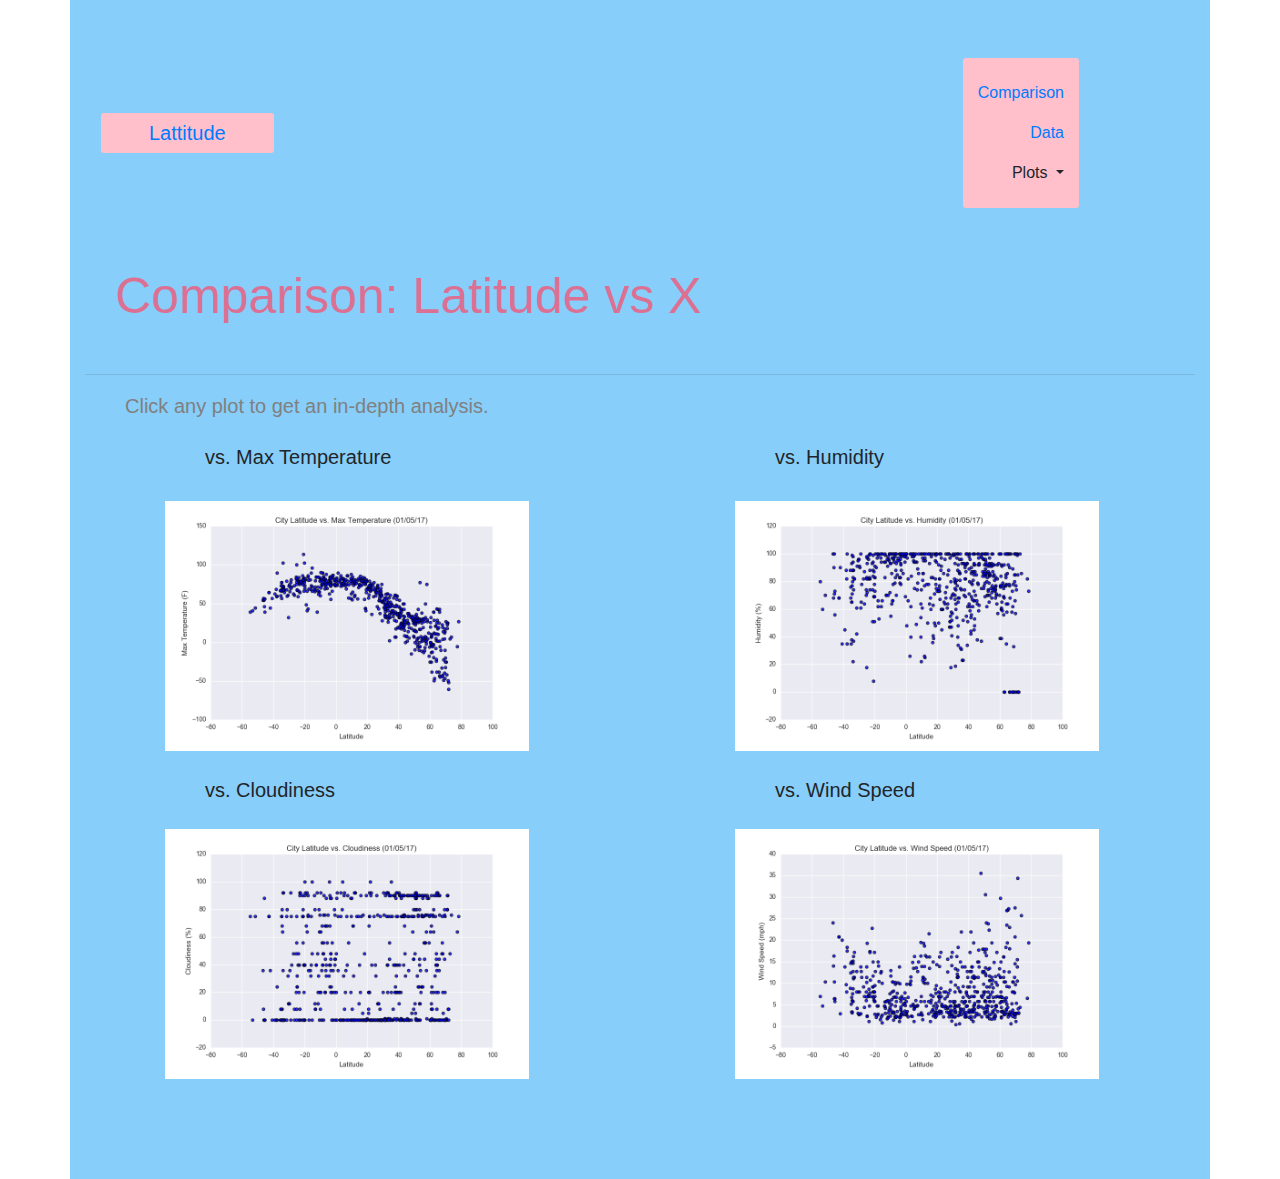
<file: comparisonspage.html>
<!DOCTYPE html>
<html lang="en">
<head>
    <meta charset="UTF-8">
    <meta name="viewport" content="width=device-width, initial-scale=1.0">
    <title>Comparisons</title>
    <link rel="stylesheet" href="style.css">
    <link rel="stylesheet" href="https://stackpath.bootstrapcdn.com/bootstrap/4.3.1/css/bootstrap.min.css" integrity="sha384-ggOyR0iXCbMQv3Xipma34MD+dH/1fQ784/j6cY/iJTQUOhcWr7x9JvoRxT2MZw1T" crossorigin="anonymous">
</head>
<body>
    <div class="container">
        <nav class="navbar">
            <a class="navbar-brand" href="index.html">Lattitude</a>
            <button class="navbar-toggler" type="button" data-toggle="collapse" data-target="#navbarSupportedContent" aria-controls="navbarSupportedContent" aria-expanded="false" aria-label="Toggle navigation">
            <span class="navbar-toggler-icon"></span>
            </button>
            <div class="collapse-navbar" id="navbarSupportedContent">
                <ul class="navbar-nav">
                    
                    <li class="nav-item">
                    <a class="nav-link" href="comparisonspage.html">Comparison</a>
                    </li>
                    <li class="nav-item">
                        <a class="nav-link" href="datapage.html">Data</a>
                    </li>
                    <li class="nav-item-dropdown">
                        <a class="nav-link dropdown-toggle" id="navbarDropdownMenuLink" role="button" data-toggle="dropdown" aria-haspopup="true" aria-expanded="false">
                          Plots
                        </a>
                        <div class="dropdown-menu" aria-labelledby="navbarDropdownMenuLink">
                          <a class="dropdown-item"  href="maxtemp.html">Max Temperature</a>
                          <a class="dropdown-item"  href="humidity.html">Humidity</a>
                          <a class="dropdown-item"  href="cloudiness.html">Cloudiness</a>
                          <a class="dropdown-item"  href="windspeed.html">Wind Speed</a>
                        </div>
                      </li>
                </ul>
            <div class="clearfix"></div>
            </div>
        </nav>
        <header class="header"></header>
        <h4>Comparison: Latitude vs X </h4>
        <br>
        <hr>
        <p4>Click any plot to get an in-depth analysis.</p4>
        <br>
        <br>
        <div class ="row"> 
            <div class="col-sm-12 col-md-6">
                <div class="box skyblue1">
                    <h5>vs. Max Temperature</h5>
                    <br>
                    <a  href="maxtemp.html">
                        <img src="Resources/assets/images/Fig1.png" style="height: 250px;">
                    </a>
                <br>
                </div>
            </div>
            <div class="col-sm-12 col-md-6"> 
                <div class="box skyblue2">
                    <h6>vs. Humidity</h6>
                    <br>
                    <a href="humidity.html">
                        <img src="Resources/assets/images/Fig2.png" style="height: 250px;">
                    </a>
                </div>
                <br>
            </div>
        </div>
        <div class ="row"> 
            <div class="col-sm-12 col-md-6">
                <div class="box skyblue3">
                    <h7>vs. Cloudiness</h7>
                    <br>
                    <br>
                    <a href="cloudiness.html">
                        <img src="Resources/assets/images/Fig3.png" style ="height: 250px;">
                    </a>
                </div>
            </div>
            <br>
            <div class="col-sm-12 col-md-6">
                <div class="box skyblue4">
                    <h8>vs. Wind Speed</h8>
                    <br>
                    <br>
                    <a href="windspeed.html">
                        <img src="Resources/assets/images/Fig4.png" style="height: 250px;">
                    </a>
                </div>
            </div>
        </div>
    </div>
    <script src="https://code.jquery.com/jquery-3.3.1.slim.min.js" integrity="sha384-q8i/X+965DzO0rT7abK41JStQIAqVgRVzpbzo5smXKp4YfRvH+8abtTE1Pi6jizo" crossorigin="anonymous"></script>
    <script src="https://cdnjs.cloudflare.com/ajax/libs/popper.js/1.14.7/umd/popper.min.js" integrity="sha384-UO2eT0CpHqdSJQ6hJty5KVphtPhzWj9WO1clHTMGa3JDZwrnQq4sF86dIHNDz0W1" crossorigin="anonymous"></script>
    <script src="https://stackpath.bootstrapcdn.com/bootstrap/4.3.1/js/bootstrap.min.js" integrity="sha384-JjSmVgyd0p3pXB1rRibZUAYoIIy6OrQ6VrjIEaFf/nJGzIxFDsf4x0xIM+B07jRM" crossorigin="anonymous"></script>
</body>
</html>
</file>
<file: style.css>
.navbar-brand {
    background-color:pink;
    padding: 48px;
    border-radius: 3px;
    margin-left: 0px;
}
.container {
    background-color: lightskyblue;
    padding:50px;
    padding-bottom: 100px;
}
.collapse-navbar {
    background-color:pink;
    padding: 15px;
    border-radius: 3px;
    text-align: right;
    margin-right: 100px;
    cursor: pointer;
}
.col-mid-6 :left{
    text-align: left;
    margin-right: 600px;
    padding-left: 30px;
    padding-bottom: 30px;
    font-size: x-small;
}
@media (max-width:400px ){
    .collapse-navbar  {
      visibility: hidden;
    }
    #nav-select {
      visibility: visible;
    }
  }
body h4 {
    font-size: 50px;
    text-align: left;
    margin-left: 30px;
    color: palevioletred;
    margin-top: 50px;
}
body p4 {
    font-size: 20px;
    margin-left: 40px;
    color: gray;
}

.box h5 {
    font-size: 20px;
    margin-left: 120px;
}

.box h6 {
    font-size: 20px;
    margin-left: 120px;
}
.box h7 {
    font-size: 20px;
    margin-left: 120px;
}
.box h8 {
    font-size: 20px;
    margin-left: 120px;
}
.box img {
    margin-left: 80px;
}
.skyblue {
    background: deepskyblue;
}
.nav-item-dropdown div  {
    background: pink;
}
h9 {
    font-size: 30px;
}
body h10 {
    font-size: 50px;
    text-align: left;
    margin-left: 30px;
    color: palevioletred;
    margin-top: 50px;
}
body p10 {
    font-size: 20px;
    margin-left: 40px;
    color:black;
}
</file>
